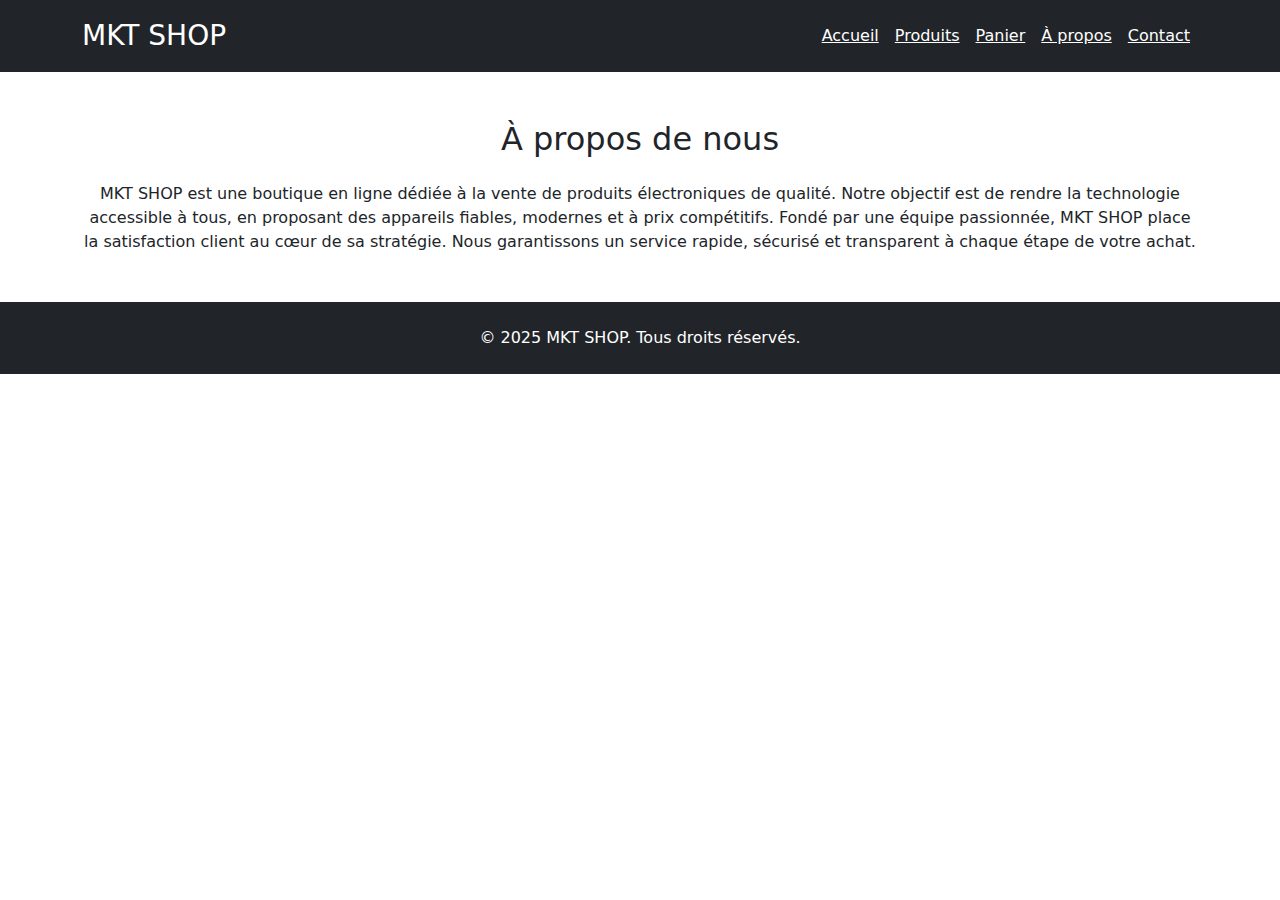
<file: apropos.html>
<!DOCTYPE html>
<html lang="fr">
<head>
  <meta charset="UTF-8" />
  <meta name="viewport" content="width=device-width, initial-scale=1" />
  <title>MKT SHOP - À propos</title>
  <link rel="stylesheet" href="https://cdn.jsdelivr.net/npm/bootstrap@5.3.0/dist/css/bootstrap.min.css" />
  <link rel="stylesheet" href="https://cdn.jsdelivr.net/npm/bootstrap-icons/font/bootstrap-icons.css" />
  <link rel="stylesheet" href="style.css" />
</head>
<body>
  <header class="bg-dark text-white">
    <div class="container d-flex justify-content-between align-items-center py-3">
      <h1 class="h3 mb-0">MKT SHOP</h1>
      <nav class="navbar">
        <a href="index.html" class="text-white mx-2">Accueil</a>
        <a href="produits.html" class="text-white mx-2">Produits</a>
        <a href="panier.html" class="text-white mx-2">Panier</a>
        <a href="apropos.html" class="text-white mx-2">À propos</a>
        <a href="contact.html" class="text-white mx-2">Contact</a>
      </nav>
    </div>
  </header>

  <main class="container my-5">
    <section id="apropos" class="my-5">
      <h2 class="text-center mb-4">À propos de nous</h2>
      <p class="text-center">MKT SHOP est une boutique en ligne dédiée à la vente de produits électroniques de qualité. Notre objectif est de rendre la technologie accessible à tous, en proposant des appareils fiables, modernes et à prix compétitifs.

Fondé par une équipe passionnée, MKT SHOP place la satisfaction client au cœur de sa stratégie. Nous garantissons un service rapide, sécurisé et transparent à chaque étape de votre achat.</p>
    </section>
  </main>

  <footer class="bg-dark text-white text-center py-4">
    <p class="mb-0">&copy; 2025 MKT SHOP. Tous droits réservés.</p>
  </footer>

  <script src="https://cdn.jsdelivr.net/npm/bootstrap@5.3.0/dist/js/bootstrap.bundle.min.js"></script>
  <script src="script.js"></script>
</body>
</html>
</file>
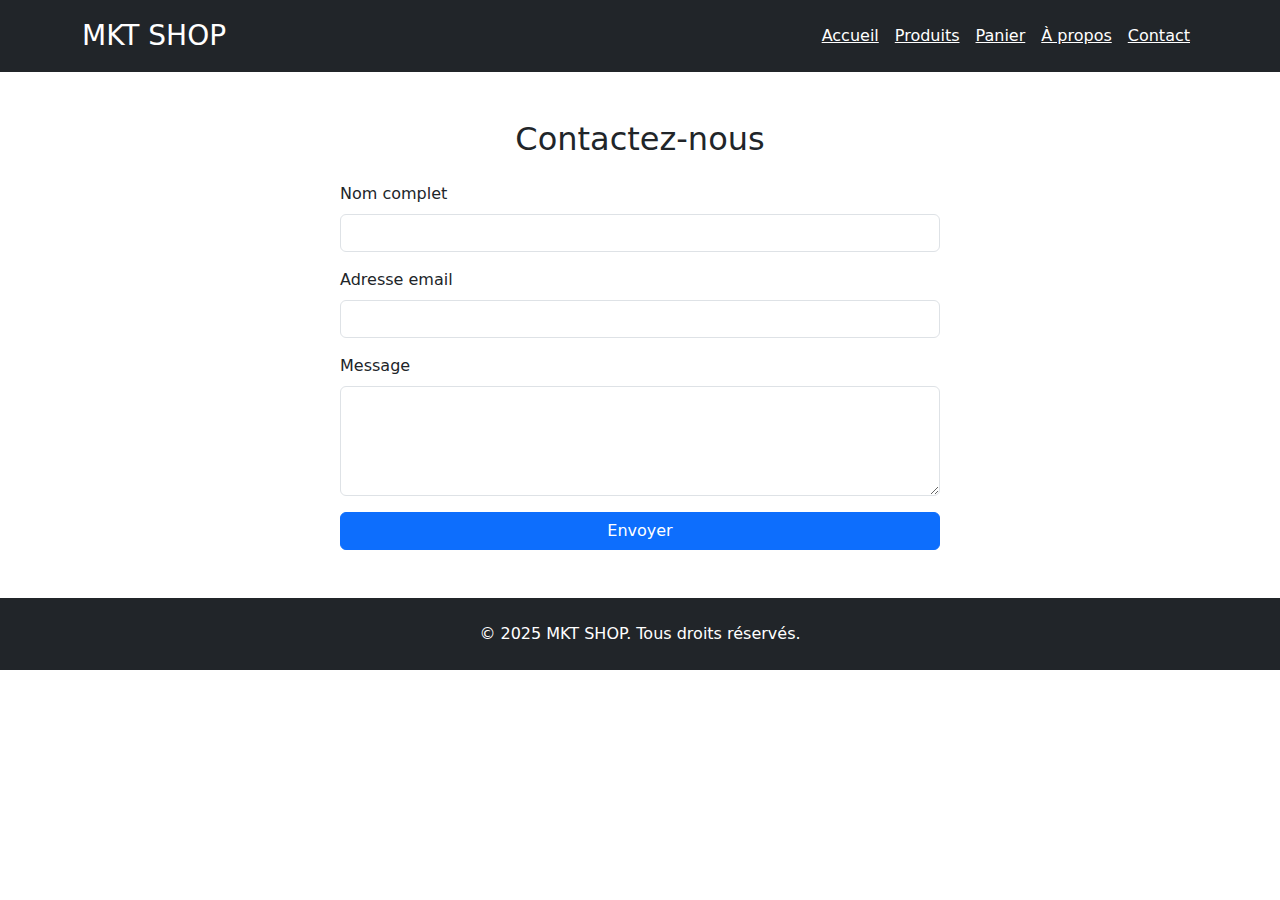
<file: contact.html>
<!DOCTYPE html>
<html lang="fr">
<head>
  <meta charset="UTF-8" />
  <meta name="viewport" content="width=device-width, initial-scale=1" />
  <title>MKT SHOP - Contact</title>
  <link rel="stylesheet" href="https://cdn.jsdelivr.net/npm/bootstrap@5.3.0/dist/css/bootstrap.min.css" />
  <link rel="stylesheet" href="https://cdn.jsdelivr.net/npm/bootstrap-icons/font/bootstrap-icons.css" />
  <link rel="stylesheet" href="style.css" />
</head>
<body>
  <header class="bg-dark text-white">
    <div class="container d-flex justify-content-between align-items-center py-3">
      <h1 class="h3 mb-0">MKT SHOP</h1>
      <nav class="navbar">
        <a href="index.html" class="text-white mx-2">Accueil</a>
        <a href="produits.html" class="text-white mx-2">Produits</a>
        <a href="panier.html" class="text-white mx-2">Panier</a>
        <a href="apropos.html" class="text-white mx-2">À propos</a>
        <a href="contact.html" class="text-white mx-2">Contact</a>
      </nav>
    </div>
  </header>

  <main class="container my-5">
    <section id="contact" class="my-5" style="max-width: 600px; margin: auto;">
      <h2 class="text-center mb-4">Contactez-nous</h2>
      <form id="form-contact">
        <div class="mb-3">
          <label for="nom" class="form-label">Nom complet</label>
          <input type="text" id="nom" class="form-control" required />
        </div>

        <div class="mb-3">
          <label for="email" class="form-label">Adresse email</label>
          <input type="email" id="email" class="form-control" required />
        </div>

        <div class="mb-3">
          <label for="message" class="form-label">Message</label>
          <textarea id="message" rows="4" class="form-control" required></textarea>
        </div>

        <button type="submit" class="btn btn-primary w-100">Envoyer</button>
      </form>
      <div id="confirmation-contact" class="alert alert-success mt-4 d-none"></div>
    </section>
  </main>

  <footer class="bg-dark text-white text-center py-4">
    <p class="mb-0">&copy; 2025 MKT SHOP. Tous droits réservés.</p>
  </footer>

  <script src="https://cdn.jsdelivr.net/npm/bootstrap@5.3.0/dist/js/bootstrap.bundle.min.js"></script>
  <script src="script.js"></script>
</body>
</html>
</file>
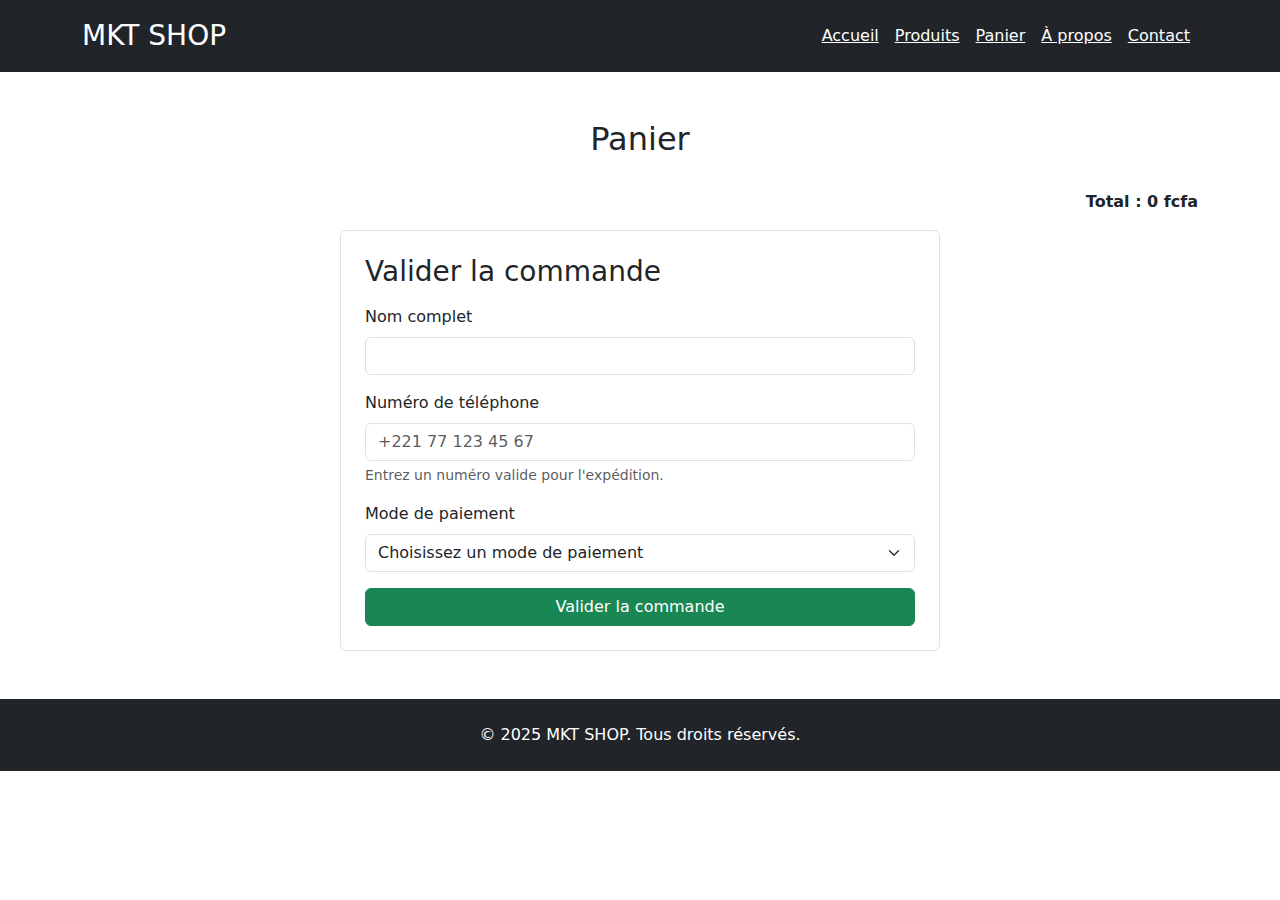
<file: panier.html>
<!DOCTYPE html>
<html lang="fr">
<head>
  <meta charset="UTF-8" />
  <meta name="viewport" content="width=device-width, initial-scale=1" />
  <title>MKT SHOP - Panier</title>
  <link rel="stylesheet" href="https://cdn.jsdelivr.net/npm/bootstrap@5.3.0/dist/css/bootstrap.min.css" />
  <link rel="stylesheet" href="https://cdn.jsdelivr.net/npm/bootstrap-icons/font/bootstrap-icons.css" />
  <link rel="stylesheet" href="style.css" />
</head>
<body>
  <header class="bg-dark text-white">
    <div class="container d-flex justify-content-between align-items-center py-3">
      <h1 class="h3 mb-0">MKT SHOP</h1>
      <nav class="navbar">
        <a href="index.html" class="text-white mx-2">Accueil</a>
        <a href="produits.html" class="text-white mx-2">Produits</a>
        <a href="panier.html" class="text-white mx-2">Panier</a>
        <a href="apropos.html" class="text-white mx-2">À propos</a>
        <a href="contact.html" class="text-white mx-2">Contact</a>
      </nav>
    </div>
  </header>

  <main class="container my-5">
    <section id="panier" class="mt-5">
      <h2 class="text-center mb-3">Panier</h2>
      <ul class="list-group mb-3" id="liste-panier"></ul>
      <p class="fw-bold text-end">Total : <span id="total-panier">0 fcfa</span></p>

      <!-- Formulaire de commande -->
      <form id="form-commande" class="border p-4 rounded" style="max-width: 600px; margin: auto;">
        <h3 class="mb-3">Valider la commande</h3>

        <div class="mb-3">
          <label for="nom-acheteur" class="form-label">Nom complet</label>
          <input type="text" id="nom-acheteur" class="form-control" required />
        </div>

        <div class="mb-3">
          <label for="telephone" class="form-label">Numéro de téléphone</label>
          <input type="tel" id="telephone" class="form-control" placeholder="+221 77 123 45 67" pattern="^\+?\d{8,15}$" required />
          <div class="form-text">Entrez un numéro valide pour l'expédition.</div>
        </div>

        <div class="mb-3">
          <label class="form-label">Mode de paiement</label>
          <select id="mode-paiement" class="form-select" required>
            <option value="" disabled selected>Choisissez un mode de paiement</option>
            <option value="carte">Carte bancaire</option>
            <option value="cash">Cash à la livraison</option>
          </select>
        </div>

        <button type="submit" class="btn btn-success w-100">Valider la commande</button>
      </form>

      <div id="confirmation" class="alert alert-success mt-4 d-none"></div>
    </section>
  </main>

  <footer class="bg-dark text-white text-center py-4">
    <p class="mb-0">&copy; 2025 MKT SHOP. Tous droits réservés.</p>
  </footer>

  <script src="https://cdn.jsdelivr.net/npm/bootstrap@5.3.0/dist/js/bootstrap.bundle.min.js"></script>
  <script src="script.js"></script>
</body>
</html>
</file>
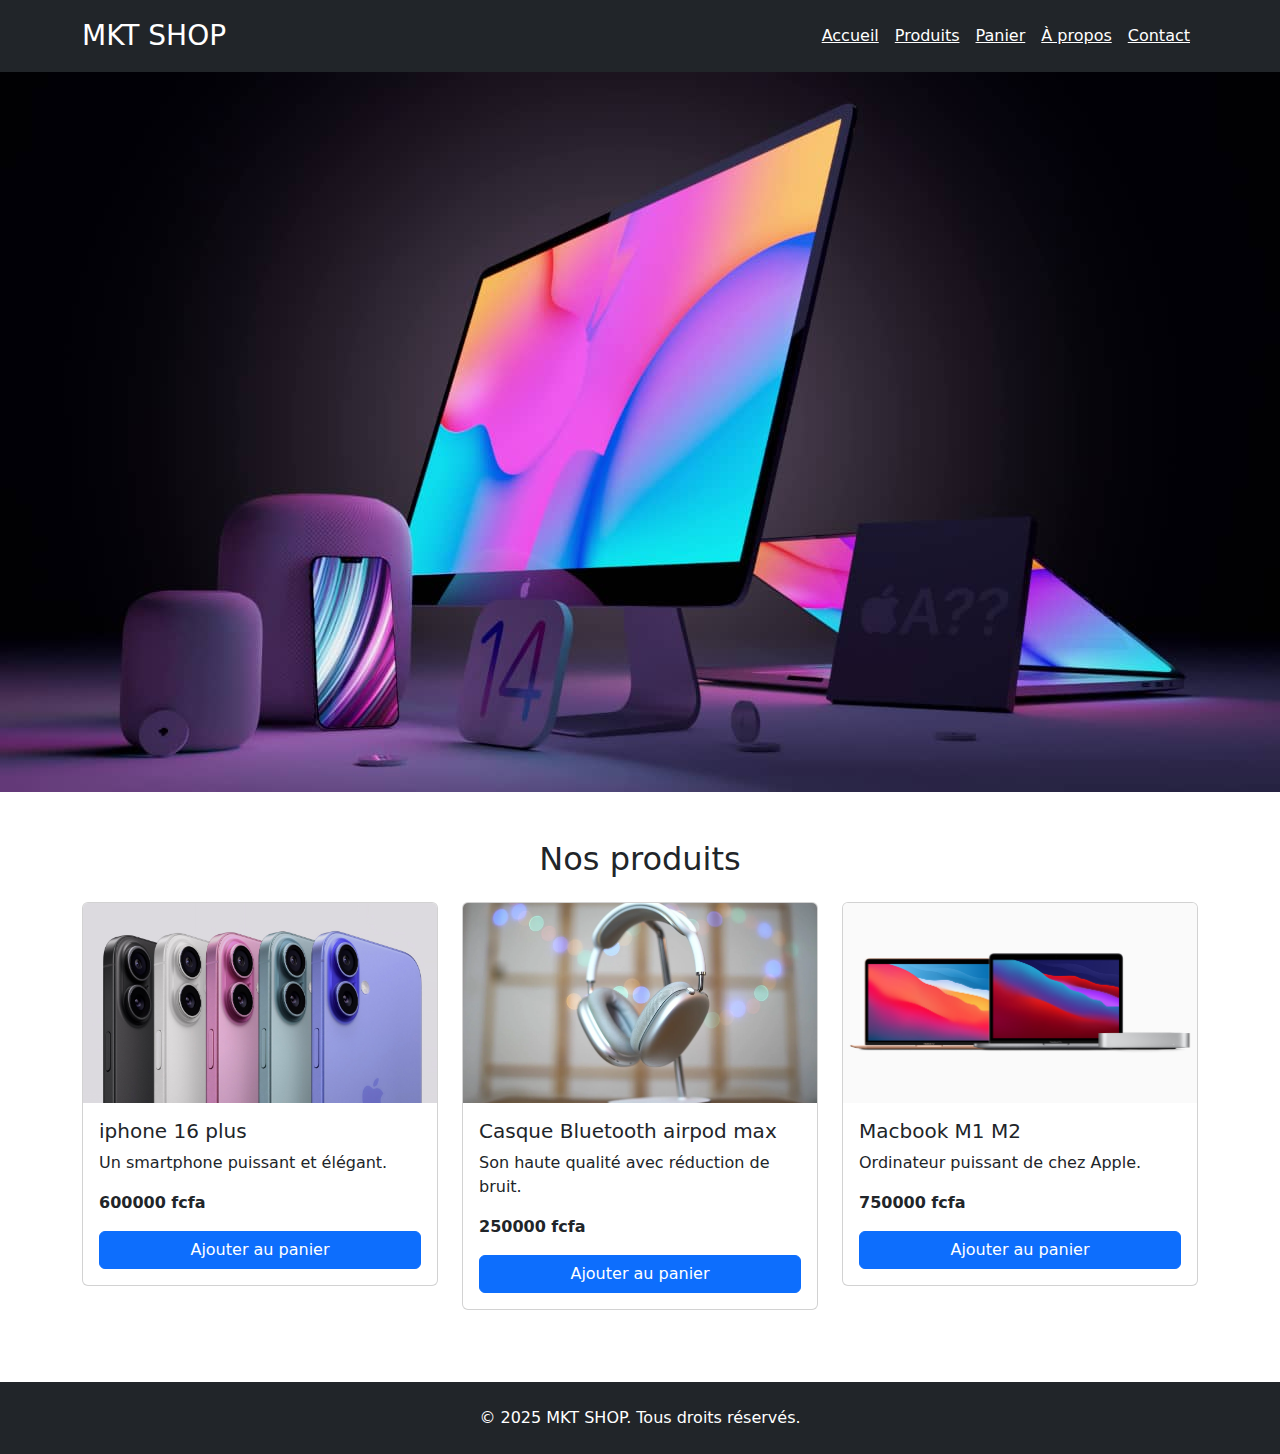
<file: produits.html>
<!DOCTYPE html>
<html lang="fr">
<head>
  <meta charset="UTF-8" />
  <meta name="viewport" content="width=device-width, initial-scale=1" />
  <title>MKT SHOP - Produits</title>
  <link rel="stylesheet" href="https://cdn.jsdelivr.net/npm/bootstrap@5.3.0/dist/css/bootstrap.min.css" />
  <link rel="stylesheet" href="https://cdn.jsdelivr.net/npm/bootstrap-icons/font/bootstrap-icons.css" />
  <link rel="stylesheet" href="style.css" />
</head>
<body>
  <header class="bg-dark text-white">
    <div class="container d-flex justify-content-between align-items-center py-3">
      <h1 class="h3 mb-0">MKT SHOP</h1>
      <nav class="navbar">
        <a href="index.html" class="text-white mx-2">Accueil</a>
        <a href="produits.html" class="text-white mx-2">Produits</a>
        <a href="panier.html" class="text-white mx-2">Panier</a>
        <a href="apropos.html" class="text-white mx-2">À propos</a>
        <a href="contact.html" class="text-white mx-2">Contact</a>
      </nav>
    </div class="carousel-item">
    <img src="PRODUIT APPLE.jpg" class="d-block w-100" alt="Slide 1">
  </header>

  <main class="container my-5">
    <section id="produits" class="row">
      <h2 class="col-12 mb-4 text-center">Nos produits</h2>
      
      <!-- Produit 1 -->
      <div class="col-md-4 mb-4">
        <div class="card">
          <img src="iphone 16 plus.jpg" class="card-img-top" alt="Produit 1" />
          <div class="card-body">
            <h5 class="card-title">iphone 16 plus</h5>
            <p class="card-text">Un smartphone puissant et élégant.</p>
            <p class="fw-bold">600000 fcfa</p>
            <button class="btn btn-primary ajouter-panier w-100" data-nom="iphone 16 plus" data-prix="600000">Ajouter au panier</button>
          </div>
        </div>
      </div>

      <!-- Produit 2 -->
      <div class="col-md-4 mb-4">
        <div class="card">
          <img src="airpods-max-4.webp" class="card-img-top" alt="Produit 2" />
          <div class="card-body">
            <h5 class="card-title">Casque Bluetooth airpod max</h5>
            <p class="card-text">Son haute qualité avec réduction de bruit.</p>
            <p class="fw-bold">250000 fcfa</p>
            <button class="btn btn-primary ajouter-panier w-100" data-nom="Casque Bluetooth airpod max" data-prix="250000">Ajouter au panier</button>
          </div>
        </div>
      </div>

      <!-- Produit 3 -->
      <div class="col-md-4 mb-4">
        <div class="card">
          <img src="macbook m2.jpg" class="card-img-top" alt="Produit 3" />
          <div class="card-body">
            <h5 class="card-title">Macbook M1 M2</h5>
            <p class="card-text">Ordinateur puissant de chez Apple.</p>
            <p class="fw-bold">750000 fcfa</p>
            <button class="btn btn-primary ajouter-panier w-100" data-nom="Macbook M1 M2" data-prix="750000">Ajouter au panier</button>
          </div>
        </div>
      </div>
    </section>
  </main>

  <footer class="bg-dark text-white text-center py-4">
    <p class="mb-0">&copy; 2025 MKT SHOP. Tous droits réservés.</p>
  </footer>

  <script src="https://cdn.jsdelivr.net/npm/bootstrap@5.3.0/dist/js/bootstrap.bundle.min.js"></script>
  <script src="script.js"></script>
</body>
</html>
</file>
<file: style.css>
.hero-carousel img {
  height: 400px;
  object-fit: cover;
}

.card img {
  height: 200px;
  object-fit: cover;
}

nav a:hover {
  text-decoration: underline;
}

#confirmation {
  font-weight: bold;
  font-size: 1.1rem;
}
</file>
